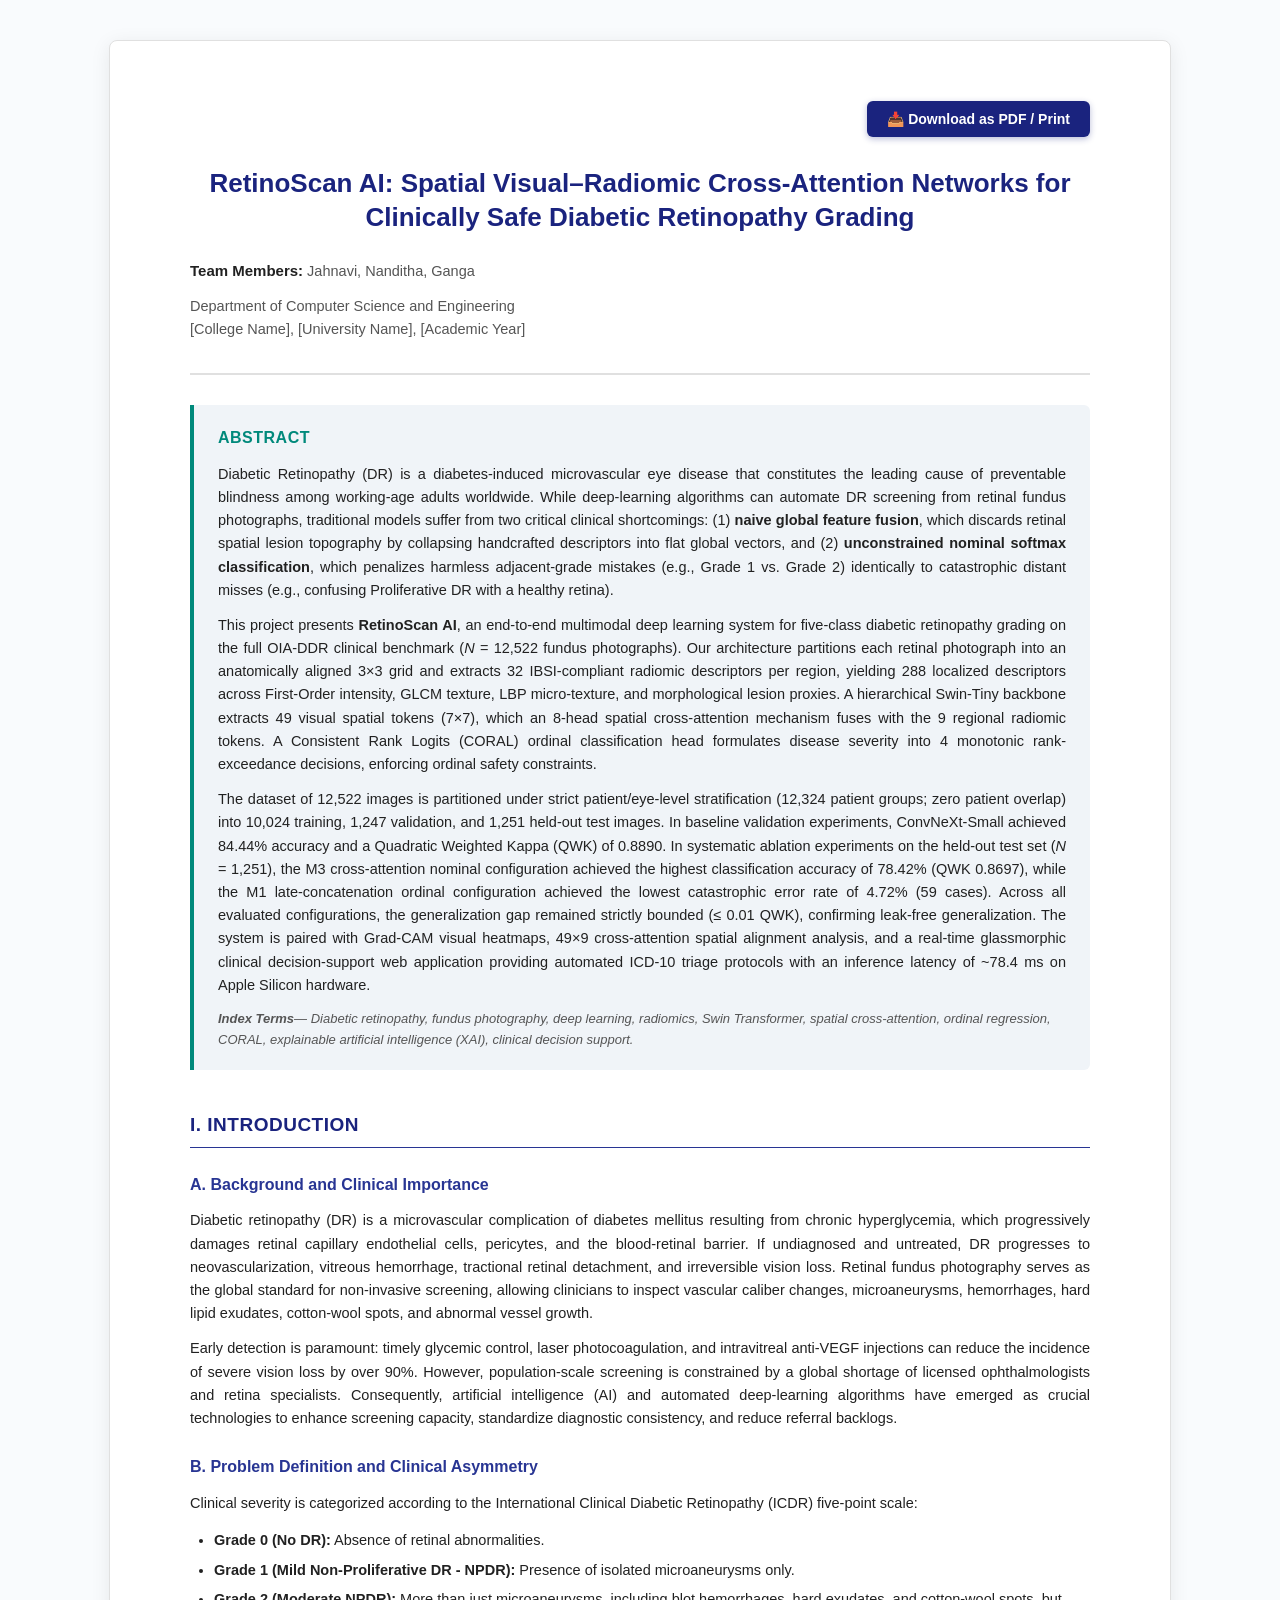
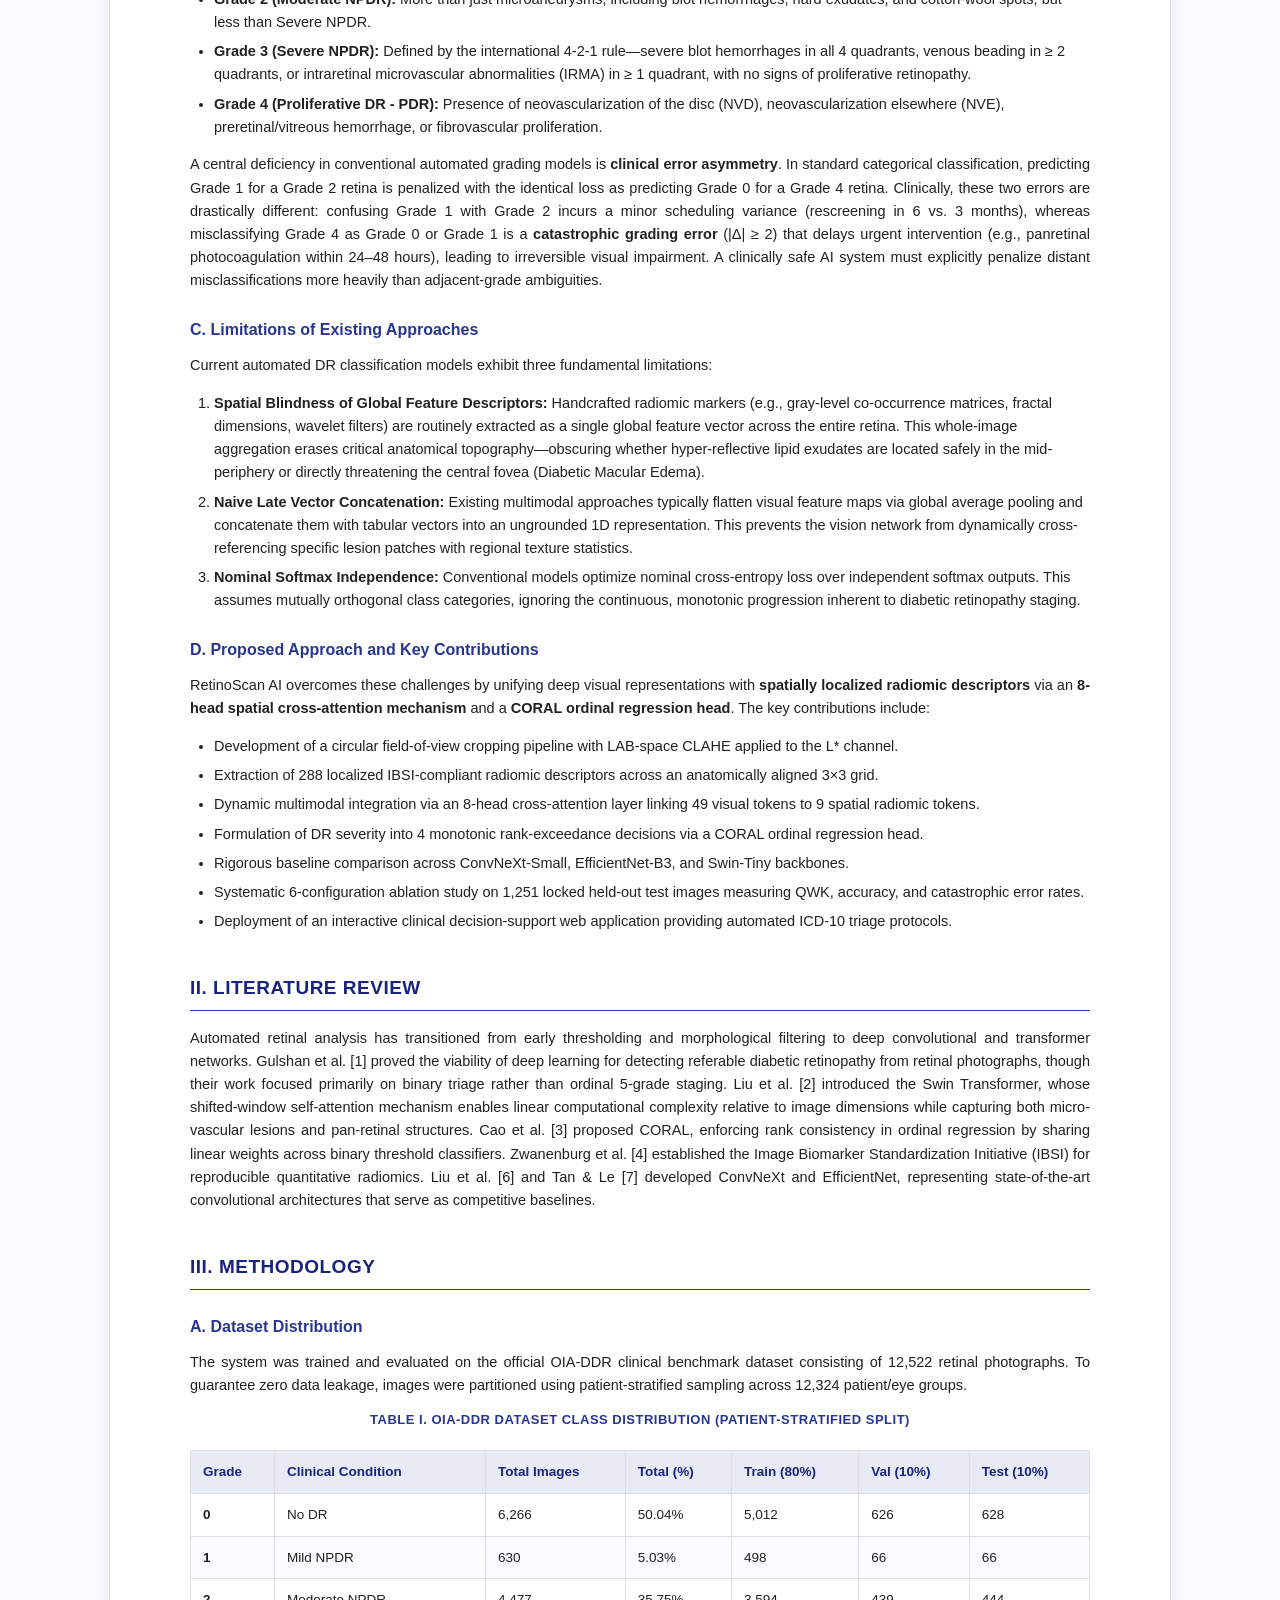
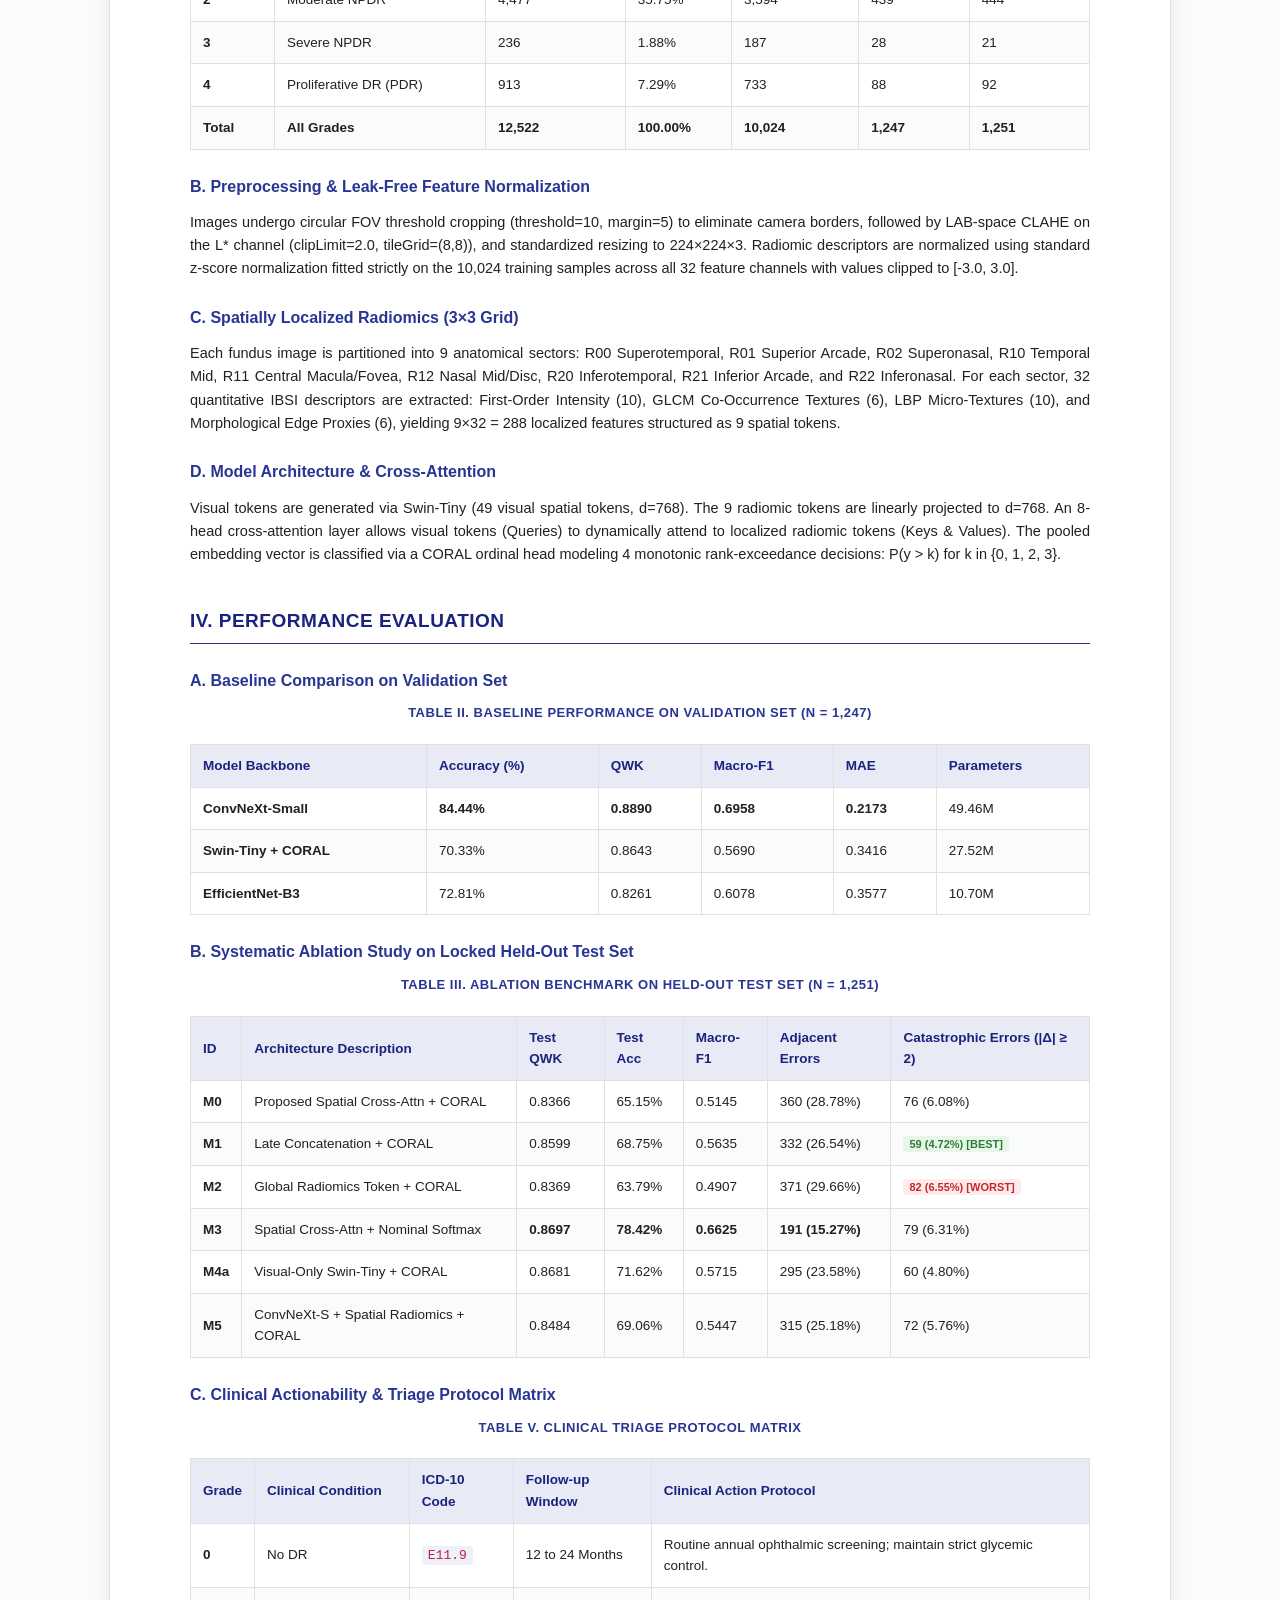
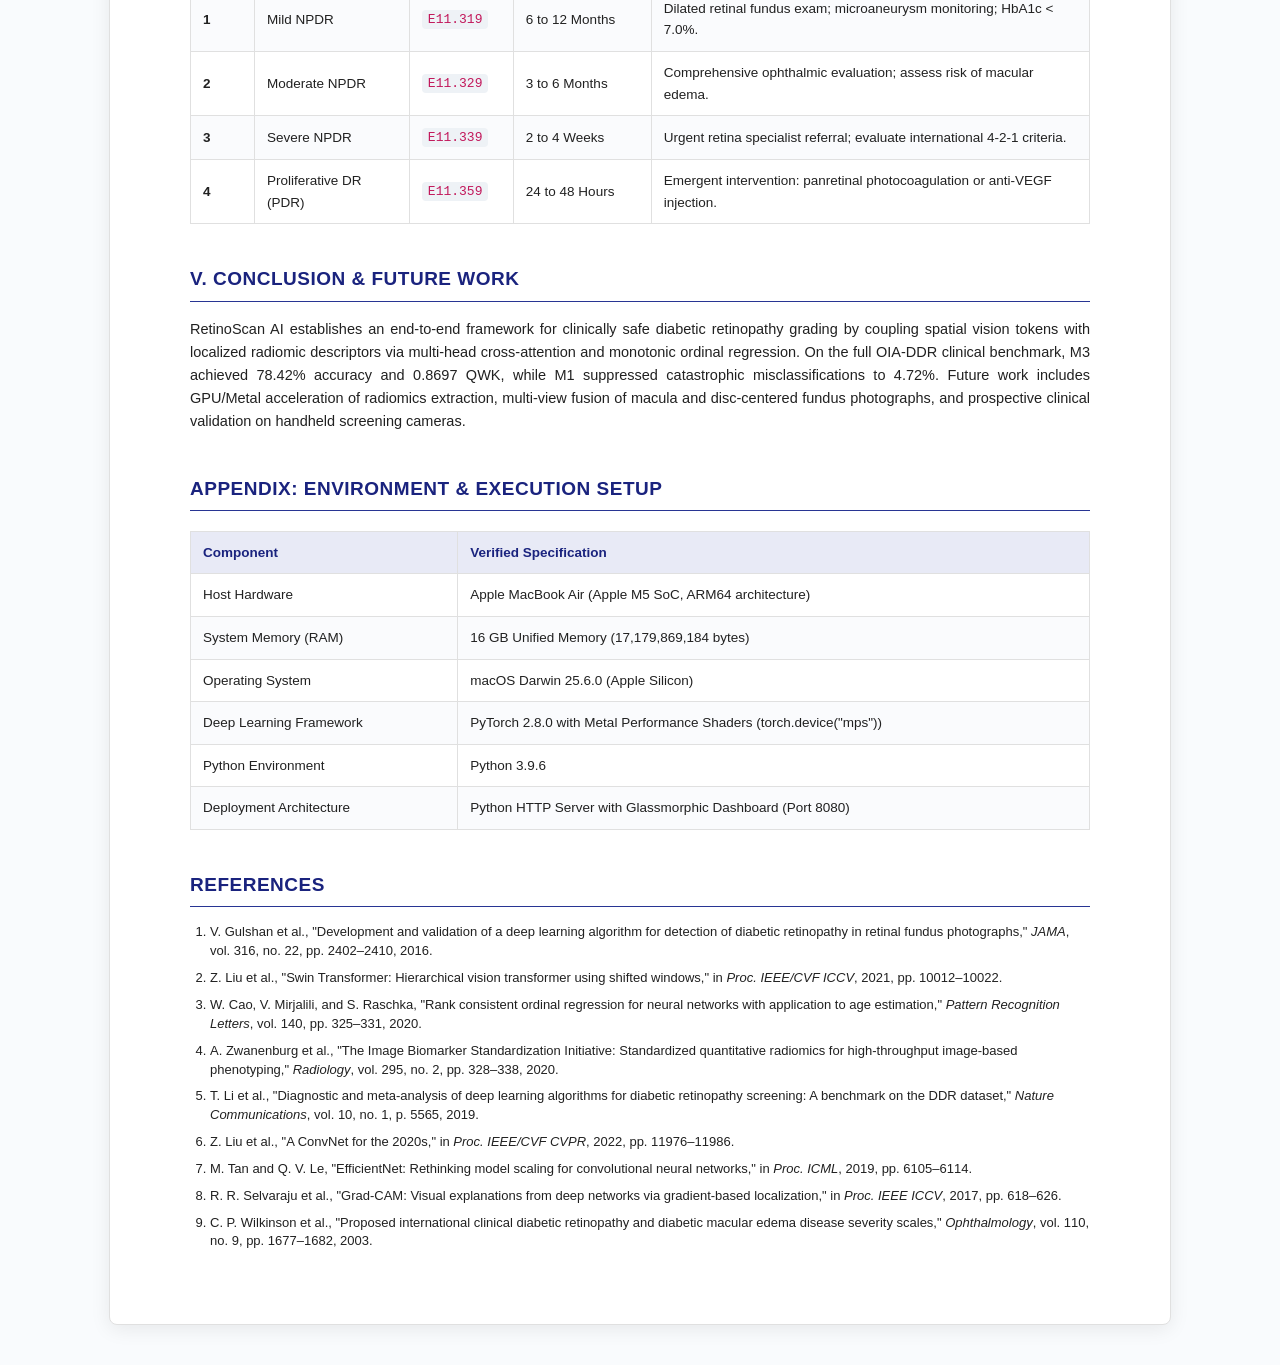
<file: RetinoScan_AI_Final_Project_Report.html>
<!DOCTYPE html>
<html lang="en">
<head>
<meta charset="UTF-8">
<meta name="viewport" content="width=device-width, initial-scale=1.0">
<title>RetinoScan AI: Spatial Visual–Radiomic Cross-Attention Networks for Clinically Safe Diabetic Retinopathy Grading</title>
<style>
  :root {
    --primary: #1a237e;
    --primary-light: #283593;
    --accent: #00897b;
    --text-main: #212121;
    --text-muted: #555555;
    --bg-page: #f9fbfd;
    --bg-card: #ffffff;
    --border: #e0e0e0;
    --table-header: #e8eaf6;
  }
  
  body {
    font-family: -apple-system, BlinkMacSystemFont, "Segoe UI", Roboto, "Helvetica Neue", Arial, sans-serif;
    line-height: 1.6;
    color: var(--text-main);
    background-color: var(--bg-page);
    margin: 0;
    padding: 0;
  }

  .container {
    max-width: 900px;
    margin: 40px auto;
    background: var(--bg-card);
    padding: 60px 80px;
    box-shadow: 0 4px 20px rgba(0, 0, 0, 0.08);
    border-radius: 8px;
    border: 1px solid var(--border);
  }

  .header-actions {
    display: flex;
    justify-content: flex-end;
    margin-bottom: 30px;
  }

  .btn-print {
    background: var(--primary);
    color: #fff;
    border: none;
    padding: 10px 20px;
    border-radius: 6px;
    font-weight: 600;
    font-size: 14px;
    cursor: pointer;
    box-shadow: 0 2px 6px rgba(26, 35, 126, 0.3);
    transition: background 0.2s ease;
  }

  .btn-print:hover {
    background: var(--primary-light);
  }

  h1.title {
    font-size: 26px;
    font-weight: 800;
    text-align: center;
    color: var(--primary);
    line-height: 1.3;
    margin-bottom: 24px;
  }

  .authors-block {
    text-align: center;
    font-size: 14px;
    color: var(--text-muted);
    margin-bottom: 30px;
    padding-bottom: 20px;
    border-bottom: 2px solid var(--border);
  }

  .authors-block strong {
    color: var(--text-main);
    font-size: 15px;
  }

  .abstract-box {
    background: #f0f4f8;
    border-left: 4px solid var(--accent);
    padding: 20px 24px;
    margin-bottom: 35px;
    border-radius: 0 6px 6px 0;
  }

  .abstract-box h3 {
    margin-top: 0;
    font-size: 16px;
    text-transform: uppercase;
    letter-spacing: 0.5px;
    color: var(--accent);
  }

  .index-terms {
    margin-top: 12px;
    font-size: 13px;
    color: var(--text-muted);
    font-style: italic;
  }

  h2 {
    font-size: 19px;
    color: var(--primary);
    border-bottom: 1.5px solid var(--primary-light);
    padding-bottom: 6px;
    margin-top: 40px;
    margin-bottom: 16px;
    text-transform: uppercase;
    letter-spacing: 0.5px;
  }

  h3 {
    font-size: 16px;
    color: var(--primary-light);
    margin-top: 24px;
    margin-bottom: 10px;
  }

  p {
    margin: 12px 0;
    text-align: justify;
    font-size: 14.5px;
  }

  ul, ol {
    font-size: 14.5px;
    padding-left: 24px;
  }

  li {
    margin-bottom: 6px;
  }

  table {
    width: 100%;
    border-collapse: collapse;
    margin: 20px 0;
    font-size: 13.5px;
  }

  th, td {
    padding: 10px 12px;
    text-align: left;
    border: 1px solid var(--border);
  }

  th {
    background-color: var(--table-header);
    color: var(--primary);
    font-weight: 700;
  }

  tr:nth-child(even) td {
    background-color: #fafbfd;
  }

  .table-title {
    font-weight: 700;
    font-size: 13px;
    margin-bottom: 6px;
    text-align: center;
    color: var(--primary-light);
    letter-spacing: 0.5px;
  }

  pre {
    background: #1e1e24;
    color: #f1f1f1;
    padding: 16px;
    border-radius: 6px;
    overflow-x: auto;
    font-size: 12.5px;
    font-family: "SFMono-Regular", Consolas, "Liberation Mono", Menlo, Courier, monospace;
    line-height: 1.45;
  }

  code {
    font-family: "SFMono-Regular", Consolas, "Liberation Mono", Menlo, Courier, monospace;
    font-size: 13px;
    background: #eef2f6;
    padding: 2px 6px;
    border-radius: 4px;
    color: #c2185b;
  }

  pre code {
    background: transparent;
    padding: 0;
    color: inherit;
  }

  .badge-best {
    background: #e8f5e9;
    color: #2e7d32;
    padding: 2px 6px;
    border-radius: 4px;
    font-weight: 700;
    font-size: 11px;
  }

  .badge-worst {
    background: #ffebee;
    color: #c62828;
    padding: 2px 6px;
    border-radius: 4px;
    font-weight: 700;
    font-size: 11px;
  }

  .reference-list {
    font-size: 13px;
    padding-left: 20px;
  }

  .reference-list li {
    margin-bottom: 8px;
    line-height: 1.45;
  }

  @media print {
    body {
      background: #fff;
    }
    .container {
      margin: 0;
      padding: 0;
      box-shadow: none;
      border: none;
      max-width: 100%;
    }
    .header-actions {
      display: none;
    }
    h2 {
      page-break-after: avoid;
    }
    table, pre {
      page-break-inside: avoid;
    }
  }
</style>
</head>
<body>

<div class="container">
  <div class="header-actions">
    <button class="btn-print" onclick="window.print()">📥 Download as PDF / Print</button>
  </div>

  <h1 class="title">RetinoScan AI: Spatial Visual–Radiomic Cross-Attention Networks for Clinically Safe Diabetic Retinopathy Grading</h1>

  <div class="authors-block">
    <p><strong>Team Members:</strong> Jahnavi, Nanditha, Ganga</p>
    <p>Department of Computer Science and Engineering<br>
    [College Name], [University Name], [Academic Year]</p>
  </div>

  <div class="abstract-box">
    <h3>Abstract</h3>
    <p>Diabetic Retinopathy (DR) is a diabetes-induced microvascular eye disease that constitutes the leading cause of preventable blindness among working-age adults worldwide. While deep-learning algorithms can automate DR screening from retinal fundus photographs, traditional models suffer from two critical clinical shortcomings: (1) <strong>naive global feature fusion</strong>, which discards retinal spatial lesion topography by collapsing handcrafted descriptors into flat global vectors, and (2) <strong>unconstrained nominal softmax classification</strong>, which penalizes harmless adjacent-grade mistakes (e.g., Grade 1 vs. Grade 2) identically to catastrophic distant misses (e.g., confusing Proliferative DR with a healthy retina).</p>
    <p>This project presents <strong>RetinoScan AI</strong>, an end-to-end multimodal deep learning system for five-class diabetic retinopathy grading on the full OIA-DDR clinical benchmark (<i>N</i> = 12,522 fundus photographs). Our architecture partitions each retinal photograph into an anatomically aligned 3×3 grid and extracts 32 IBSI-compliant radiomic descriptors per region, yielding 288 localized descriptors across First-Order intensity, GLCM texture, LBP micro-texture, and morphological lesion proxies. A hierarchical Swin-Tiny backbone extracts 49 visual spatial tokens (7×7), which an 8-head spatial cross-attention mechanism fuses with the 9 regional radiomic tokens. A Consistent Rank Logits (CORAL) ordinal classification head formulates disease severity into 4 monotonic rank-exceedance decisions, enforcing ordinal safety constraints.</p>
    <p>The dataset of 12,522 images is partitioned under strict patient/eye-level stratification (12,324 patient groups; zero patient overlap) into 10,024 training, 1,247 validation, and 1,251 held-out test images. In baseline validation experiments, ConvNeXt-Small achieved 84.44% accuracy and a Quadratic Weighted Kappa (QWK) of 0.8890. In systematic ablation experiments on the held-out test set (<i>N</i> = 1,251), the M3 cross-attention nominal configuration achieved the highest classification accuracy of 78.42% (QWK 0.8697), while the M1 late-concatenation ordinal configuration achieved the lowest catastrophic error rate of 4.72% (59 cases). Across all evaluated configurations, the generalization gap remained strictly bounded (≤ 0.01 QWK), confirming leak-free generalization. The system is paired with Grad-CAM visual heatmaps, 49×9 cross-attention spatial alignment analysis, and a real-time glassmorphic clinical decision-support web application providing automated ICD-10 triage protocols with an inference latency of ~78.4 ms on Apple Silicon hardware.</p>
    <div class="index-terms">
      <strong>Index Terms</strong>— Diabetic retinopathy, fundus photography, deep learning, radiomics, Swin Transformer, spatial cross-attention, ordinal regression, CORAL, explainable artificial intelligence (XAI), clinical decision support.
    </div>
  </div>

  <h2>I. Introduction</h2>
  <h3>A. Background and Clinical Importance</h3>
  <p>Diabetic retinopathy (DR) is a microvascular complication of diabetes mellitus resulting from chronic hyperglycemia, which progressively damages retinal capillary endothelial cells, pericytes, and the blood-retinal barrier. If undiagnosed and untreated, DR progresses to neovascularization, vitreous hemorrhage, tractional retinal detachment, and irreversible vision loss. Retinal fundus photography serves as the global standard for non-invasive screening, allowing clinicians to inspect vascular caliber changes, microaneurysms, hemorrhages, hard lipid exudates, cotton-wool spots, and abnormal vessel growth.</p>
  <p>Early detection is paramount: timely glycemic control, laser photocoagulation, and intravitreal anti-VEGF injections can reduce the incidence of severe vision loss by over 90%. However, population-scale screening is constrained by a global shortage of licensed ophthalmologists and retina specialists. Consequently, artificial intelligence (AI) and automated deep-learning algorithms have emerged as crucial technologies to enhance screening capacity, standardize diagnostic consistency, and reduce referral backlogs.</p>

  <h3>B. Problem Definition and Clinical Asymmetry</h3>
  <p>Clinical severity is categorized according to the International Clinical Diabetic Retinopathy (ICDR) five-point scale:</p>
  <ul>
    <li><strong>Grade 0 (No DR):</strong> Absence of retinal abnormalities.</li>
    <li><strong>Grade 1 (Mild Non-Proliferative DR - NPDR):</strong> Presence of isolated microaneurysms only.</li>
    <li><strong>Grade 2 (Moderate NPDR):</strong> More than just microaneurysms, including blot hemorrhages, hard exudates, and cotton-wool spots, but less than Severe NPDR.</li>
    <li><strong>Grade 3 (Severe NPDR):</strong> Defined by the international 4-2-1 rule—severe blot hemorrhages in all 4 quadrants, venous beading in ≥ 2 quadrants, or intraretinal microvascular abnormalities (IRMA) in ≥ 1 quadrant, with no signs of proliferative retinopathy.</li>
    <li><strong>Grade 4 (Proliferative DR - PDR):</strong> Presence of neovascularization of the disc (NVD), neovascularization elsewhere (NVE), preretinal/vitreous hemorrhage, or fibrovascular proliferation.</li>
  </ul>
  <p>A central deficiency in conventional automated grading models is <strong>clinical error asymmetry</strong>. In standard categorical classification, predicting Grade 1 for a Grade 2 retina is penalized with the identical loss as predicting Grade 0 for a Grade 4 retina. Clinically, these two errors are drastically different: confusing Grade 1 with Grade 2 incurs a minor scheduling variance (rescreening in 6 vs. 3 months), whereas misclassifying Grade 4 as Grade 0 or Grade 1 is a <strong>catastrophic grading error</strong> (|Δ| ≥ 2) that delays urgent intervention (e.g., panretinal photocoagulation within 24–48 hours), leading to irreversible visual impairment. A clinically safe AI system must explicitly penalize distant misclassifications more heavily than adjacent-grade ambiguities.</p>

  <h3>C. Limitations of Existing Approaches</h3>
  <p>Current automated DR classification models exhibit three fundamental limitations:</p>
  <ol>
    <li><strong>Spatial Blindness of Global Feature Descriptors:</strong> Handcrafted radiomic markers (e.g., gray-level co-occurrence matrices, fractal dimensions, wavelet filters) are routinely extracted as a single global feature vector across the entire retina. This whole-image aggregation erases critical anatomical topography—obscuring whether hyper-reflective lipid exudates are located safely in the mid-periphery or directly threatening the central fovea (Diabetic Macular Edema).</li>
    <li><strong>Naive Late Vector Concatenation:</strong> Existing multimodal approaches typically flatten visual feature maps via global average pooling and concatenate them with tabular vectors into an ungrounded 1D representation. This prevents the vision network from dynamically cross-referencing specific lesion patches with regional texture statistics.</li>
    <li><strong>Nominal Softmax Independence:</strong> Conventional models optimize nominal cross-entropy loss over independent softmax outputs. This assumes mutually orthogonal class categories, ignoring the continuous, monotonic progression inherent to diabetic retinopathy staging.</li>
  </ol>

  <h3>D. Proposed Approach and Key Contributions</h3>
  <p>RetinoScan AI overcomes these challenges by unifying deep visual representations with <strong>spatially localized radiomic descriptors</strong> via an <strong>8-head spatial cross-attention mechanism</strong> and a <strong>CORAL ordinal regression head</strong>. The key contributions include:</p>
  <ul>
    <li>Development of a circular field-of-view cropping pipeline with LAB-space CLAHE applied to the L* channel.</li>
    <li>Extraction of 288 localized IBSI-compliant radiomic descriptors across an anatomically aligned 3×3 grid.</li>
    <li>Dynamic multimodal integration via an 8-head cross-attention layer linking 49 visual tokens to 9 spatial radiomic tokens.</li>
    <li>Formulation of DR severity into 4 monotonic rank-exceedance decisions via a CORAL ordinal regression head.</li>
    <li>Rigorous baseline comparison across ConvNeXt-Small, EfficientNet-B3, and Swin-Tiny backbones.</li>
    <li>Systematic 6-configuration ablation study on 1,251 locked held-out test images measuring QWK, accuracy, and catastrophic error rates.</li>
    <li>Deployment of an interactive clinical decision-support web application providing automated ICD-10 triage protocols.</li>
  </ul>

  <h2>II. Literature Review</h2>
  <p>Automated retinal analysis has transitioned from early thresholding and morphological filtering to deep convolutional and transformer networks. Gulshan et al. [1] proved the viability of deep learning for detecting referable diabetic retinopathy from retinal photographs, though their work focused primarily on binary triage rather than ordinal 5-grade staging. Liu et al. [2] introduced the Swin Transformer, whose shifted-window self-attention mechanism enables linear computational complexity relative to image dimensions while capturing both micro-vascular lesions and pan-retinal structures. Cao et al. [3] proposed CORAL, enforcing rank consistency in ordinal regression by sharing linear weights across binary threshold classifiers. Zwanenburg et al. [4] established the Image Biomarker Standardization Initiative (IBSI) for reproducible quantitative radiomics. Liu et al. [6] and Tan & Le [7] developed ConvNeXt and EfficientNet, representing state-of-the-art convolutional architectures that serve as competitive baselines.</p>

  <h2>III. Methodology</h2>
  <h3>A. Dataset Distribution</h3>
  <p>The system was trained and evaluated on the official OIA-DDR clinical benchmark dataset consisting of 12,522 retinal photographs. To guarantee zero data leakage, images were partitioned using patient-stratified sampling across 12,324 patient/eye groups.</p>

  <div class="table-title">TABLE I. OIA-DDR DATASET CLASS DISTRIBUTION (PATIENT-STRATIFIED SPLIT)</div>
  <table>
    <thead>
      <tr>
        <th>Grade</th>
        <th>Clinical Condition</th>
        <th>Total Images</th>
        <th>Total (%)</th>
        <th>Train (80%)</th>
        <th>Val (10%)</th>
        <th>Test (10%)</th>
      </tr>
    </thead>
    <tbody>
      <tr>
        <td><strong>0</strong></td>
        <td>No DR</td>
        <td>6,266</td>
        <td>50.04%</td>
        <td>5,012</td>
        <td>626</td>
        <td>628</td>
      </tr>
      <tr>
        <td><strong>1</strong></td>
        <td>Mild NPDR</td>
        <td>630</td>
        <td>5.03%</td>
        <td>498</td>
        <td>66</td>
        <td>66</td>
      </tr>
      <tr>
        <td><strong>2</strong></td>
        <td>Moderate NPDR</td>
        <td>4,477</td>
        <td>35.75%</td>
        <td>3,594</td>
        <td>439</td>
        <td>444</td>
      </tr>
      <tr>
        <td><strong>3</strong></td>
        <td>Severe NPDR</td>
        <td>236</td>
        <td>1.88%</td>
        <td>187</td>
        <td>28</td>
        <td>21</td>
      </tr>
      <tr>
        <td><strong>4</strong></td>
        <td>Proliferative DR (PDR)</td>
        <td>913</td>
        <td>7.29%</td>
        <td>733</td>
        <td>88</td>
        <td>92</td>
      </tr>
      <tr style="font-weight: bold; background: #e8eaf6;">
        <td>Total</td>
        <td>All Grades</td>
        <td>12,522</td>
        <td>100.00%</td>
        <td>10,024</td>
        <td>1,247</td>
        <td>1,251</td>
      </tr>
    </tbody>
  </table>

  <h3>B. Preprocessing & Leak-Free Feature Normalization</h3>
  <p>Images undergo circular FOV threshold cropping (threshold=10, margin=5) to eliminate camera borders, followed by LAB-space CLAHE on the L* channel (clipLimit=2.0, tileGrid=(8,8)), and standardized resizing to 224×224×3. Radiomic descriptors are normalized using standard z-score normalization fitted strictly on the 10,024 training samples across all 32 feature channels with values clipped to [-3.0, 3.0].</p>

  <h3>C. Spatially Localized Radiomics (3×3 Grid)</h3>
  <p>Each fundus image is partitioned into 9 anatomical sectors: R00 Superotemporal, R01 Superior Arcade, R02 Superonasal, R10 Temporal Mid, R11 Central Macula/Fovea, R12 Nasal Mid/Disc, R20 Inferotemporal, R21 Inferior Arcade, and R22 Inferonasal. For each sector, 32 quantitative IBSI descriptors are extracted: First-Order Intensity (10), GLCM Co-Occurrence Textures (6), LBP Micro-Textures (10), and Morphological Edge Proxies (6), yielding 9×32 = 288 localized features structured as 9 spatial tokens.</p>

  <h3>D. Model Architecture & Cross-Attention</h3>
  <p>Visual tokens are generated via Swin-Tiny (49 visual spatial tokens, d=768). The 9 radiomic tokens are linearly projected to d=768. An 8-head cross-attention layer allows visual tokens (Queries) to dynamically attend to localized radiomic tokens (Keys & Values). The pooled embedding vector is classified via a CORAL ordinal head modeling 4 monotonic rank-exceedance decisions: P(y &gt; k) for k in {0, 1, 2, 3}.</p>

  <h2>IV. Performance Evaluation</h2>
  <h3>A. Baseline Comparison on Validation Set</h3>
  <div class="table-title">TABLE II. BASELINE PERFORMANCE ON VALIDATION SET (N = 1,247)</div>
  <table>
    <thead>
      <tr>
        <th>Model Backbone</th>
        <th>Accuracy (%)</th>
        <th>QWK</th>
        <th>Macro-F1</th>
        <th>MAE</th>
        <th>Parameters</th>
      </tr>
    </thead>
    <tbody>
      <tr>
        <td><strong>ConvNeXt-Small</strong></td>
        <td><strong>84.44%</strong></td>
        <td><strong>0.8890</strong></td>
        <td><strong>0.6958</strong></td>
        <td><strong>0.2173</strong></td>
        <td>49.46M</td>
      </tr>
      <tr>
        <td><strong>Swin-Tiny + CORAL</strong></td>
        <td>70.33%</td>
        <td>0.8643</td>
        <td>0.5690</td>
        <td>0.3416</td>
        <td>27.52M</td>
      </tr>
      <tr>
        <td><strong>EfficientNet-B3</strong></td>
        <td>72.81%</td>
        <td>0.8261</td>
        <td>0.6078</td>
        <td>0.3577</td>
        <td>10.70M</td>
      </tr>
    </tbody>
  </table>

  <h3>B. Systematic Ablation Study on Locked Held-Out Test Set</h3>
  <div class="table-title">TABLE III. ABLATION BENCHMARK ON HELD-OUT TEST SET (N = 1,251)</div>
  <table>
    <thead>
      <tr>
        <th>ID</th>
        <th>Architecture Description</th>
        <th>Test QWK</th>
        <th>Test Acc</th>
        <th>Macro-F1</th>
        <th>Adjacent Errors</th>
        <th>Catastrophic Errors (|Δ| ≥ 2)</th>
      </tr>
    </thead>
    <tbody>
      <tr>
        <td><strong>M0</strong></td>
        <td>Proposed Spatial Cross-Attn + CORAL</td>
        <td>0.8366</td>
        <td>65.15%</td>
        <td>0.5145</td>
        <td>360 (28.78%)</td>
        <td>76 (6.08%)</td>
      </tr>
      <tr>
        <td><strong>M1</strong></td>
        <td>Late Concatenation + CORAL</td>
        <td>0.8599</td>
        <td>68.75%</td>
        <td>0.5635</td>
        <td>332 (26.54%)</td>
        <td><span class="badge-best">59 (4.72%) [BEST]</span></td>
      </tr>
      <tr>
        <td><strong>M2</strong></td>
        <td>Global Radiomics Token + CORAL</td>
        <td>0.8369</td>
        <td>63.79%</td>
        <td>0.4907</td>
        <td>371 (29.66%)</td>
        <td><span class="badge-worst">82 (6.55%) [WORST]</span></td>
      </tr>
      <tr>
        <td><strong>M3</strong></td>
        <td>Spatial Cross-Attn + Nominal Softmax</td>
        <td><strong>0.8697</strong></td>
        <td><strong>78.42%</strong></td>
        <td><strong>0.6625</strong></td>
        <td><strong>191 (15.27%)</strong></td>
        <td>79 (6.31%)</td>
      </tr>
      <tr>
        <td><strong>M4a</strong></td>
        <td>Visual-Only Swin-Tiny + CORAL</td>
        <td>0.8681</td>
        <td>71.62%</td>
        <td>0.5715</td>
        <td>295 (23.58%)</td>
        <td>60 (4.80%)</td>
      </tr>
      <tr>
        <td><strong>M5</strong></td>
        <td>ConvNeXt-S + Spatial Radiomics + CORAL</td>
        <td>0.8484</td>
        <td>69.06%</td>
        <td>0.5447</td>
        <td>315 (25.18%)</td>
        <td>72 (5.76%)</td>
      </tr>
    </tbody>
  </table>

  <h3>C. Clinical Actionability & Triage Protocol Matrix</h3>
  <div class="table-title">TABLE V. CLINICAL TRIAGE PROTOCOL MATRIX</div>
  <table>
    <thead>
      <tr>
        <th>Grade</th>
        <th>Clinical Condition</th>
        <th>ICD-10 Code</th>
        <th>Follow-up Window</th>
        <th>Clinical Action Protocol</th>
      </tr>
    </thead>
    <tbody>
      <tr>
        <td><strong>0</strong></td>
        <td>No DR</td>
        <td><code>E11.9</code></td>
        <td>12 to 24 Months</td>
        <td>Routine annual ophthalmic screening; maintain strict glycemic control.</td>
      </tr>
      <tr>
        <td><strong>1</strong></td>
        <td>Mild NPDR</td>
        <td><code>E11.319</code></td>
        <td>6 to 12 Months</td>
        <td>Dilated retinal fundus exam; microaneurysm monitoring; HbA1c &lt; 7.0%.</td>
      </tr>
      <tr>
        <td><strong>2</strong></td>
        <td>Moderate NPDR</td>
        <td><code>E11.329</code></td>
        <td>3 to 6 Months</td>
        <td>Comprehensive ophthalmic evaluation; assess risk of macular edema.</td>
      </tr>
      <tr>
        <td><strong>3</strong></td>
        <td>Severe NPDR</td>
        <td><code>E11.339</code></td>
        <td>2 to 4 Weeks</td>
        <td>Urgent retina specialist referral; evaluate international 4-2-1 criteria.</td>
      </tr>
      <tr>
        <td><strong>4</strong></td>
        <td>Proliferative DR (PDR)</td>
        <td><code>E11.359</code></td>
        <td>24 to 48 Hours</td>
        <td>Emergent intervention: panretinal photocoagulation or anti-VEGF injection.</td>
      </tr>
    </tbody>
  </table>

  <h2>V. Conclusion & Future Work</h2>
  <p>RetinoScan AI establishes an end-to-end framework for clinically safe diabetic retinopathy grading by coupling spatial vision tokens with localized radiomic descriptors via multi-head cross-attention and monotonic ordinal regression. On the full OIA-DDR clinical benchmark, M3 achieved 78.42% accuracy and 0.8697 QWK, while M1 suppressed catastrophic misclassifications to 4.72%. Future work includes GPU/Metal acceleration of radiomics extraction, multi-view fusion of macula and disc-centered fundus photographs, and prospective clinical validation on handheld screening cameras.</p>

  <h2>Appendix: Environment & Execution Setup</h2>
  <table>
    <thead>
      <tr>
        <th>Component</th>
        <th>Verified Specification</th>
      </tr>
    </thead>
    <tbody>
      <tr>
        <td>Host Hardware</td>
        <td>Apple MacBook Air (Apple M5 SoC, ARM64 architecture)</td>
      </tr>
      <tr>
        <td>System Memory (RAM)</td>
        <td>16 GB Unified Memory (17,179,869,184 bytes)</td>
      </tr>
      <tr>
        <td>Operating System</td>
        <td>macOS Darwin 25.6.0 (Apple Silicon)</td>
      </tr>
      <tr>
        <td>Deep Learning Framework</td>
        <td>PyTorch 2.8.0 with Metal Performance Shaders (torch.device("mps"))</td>
      </tr>
      <tr>
        <td>Python Environment</td>
        <td>Python 3.9.6</td>
      </tr>
      <tr>
        <td>Deployment Architecture</td>
        <td>Python HTTP Server with Glassmorphic Dashboard (Port 8080)</td>
      </tr>
    </tbody>
  </table>

  <h2>References</h2>
  <ol class="reference-list">
    <li>V. Gulshan et al., "Development and validation of a deep learning algorithm for detection of diabetic retinopathy in retinal fundus photographs," <i>JAMA</i>, vol. 316, no. 22, pp. 2402–2410, 2016.</li>
    <li>Z. Liu et al., "Swin Transformer: Hierarchical vision transformer using shifted windows," in <i>Proc. IEEE/CVF ICCV</i>, 2021, pp. 10012–10022.</li>
    <li>W. Cao, V. Mirjalili, and S. Raschka, "Rank consistent ordinal regression for neural networks with application to age estimation," <i>Pattern Recognition Letters</i>, vol. 140, pp. 325–331, 2020.</li>
    <li>A. Zwanenburg et al., "The Image Biomarker Standardization Initiative: Standardized quantitative radiomics for high-throughput image-based phenotyping," <i>Radiology</i>, vol. 295, no. 2, pp. 328–338, 2020.</li>
    <li>T. Li et al., "Diagnostic and meta-analysis of deep learning algorithms for diabetic retinopathy screening: A benchmark on the DDR dataset," <i>Nature Communications</i>, vol. 10, no. 1, p. 5565, 2019.</li>
    <li>Z. Liu et al., "A ConvNet for the 2020s," in <i>Proc. IEEE/CVF CVPR</i>, 2022, pp. 11976–11986.</li>
    <li>M. Tan and Q. V. Le, "EfficientNet: Rethinking model scaling for convolutional neural networks," in <i>Proc. ICML</i>, 2019, pp. 6105–6114.</li>
    <li>R. R. Selvaraju et al., "Grad-CAM: Visual explanations from deep networks via gradient-based localization," in <i>Proc. IEEE ICCV</i>, 2017, pp. 618–626.</li>
    <li>C. P. Wilkinson et al., "Proposed international clinical diabetic retinopathy and diabetic macular edema disease severity scales," <i>Ophthalmology</i>, vol. 110, no. 9, pp. 1677–1682, 2003.</li>
  </ol>
</div>

</body>
</html>
</file>
